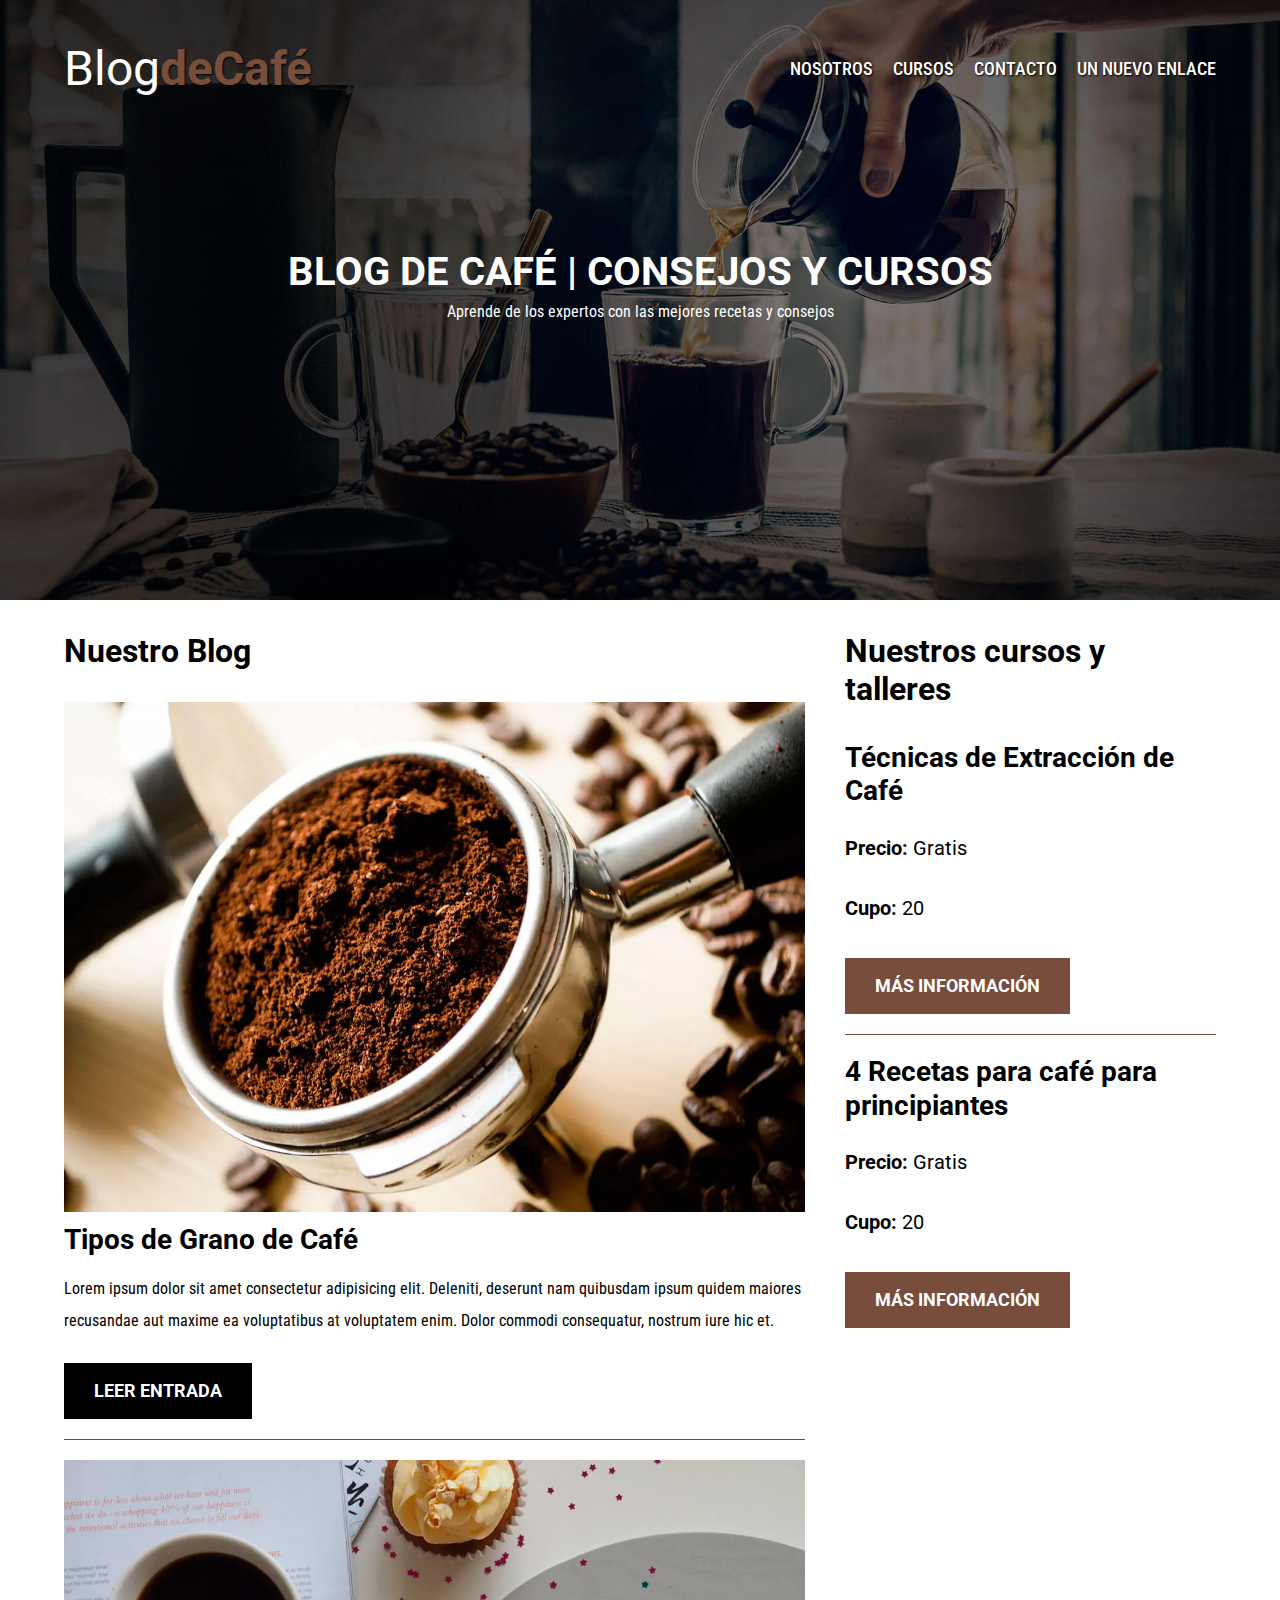
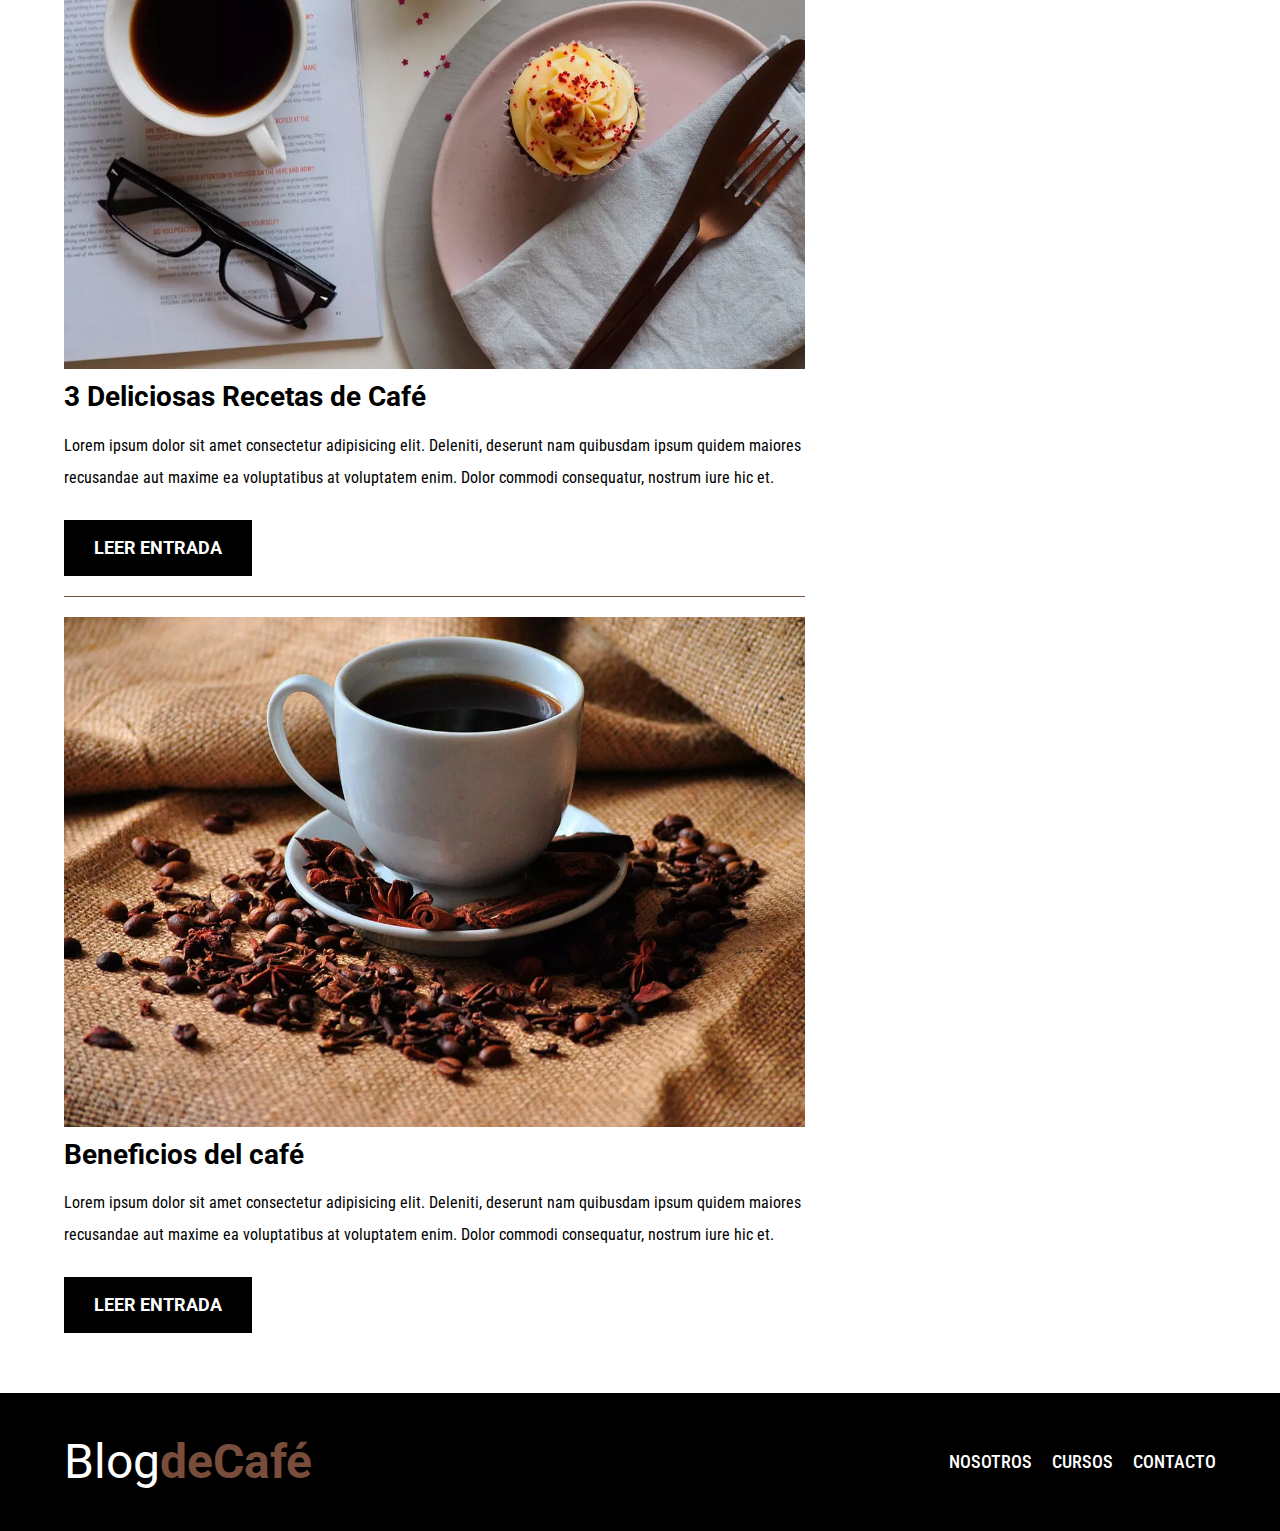
<file: index.html>
<!DOCTYPE html>
<html lang="en">
<head>
    <meta charset="UTF-8">
    <meta name="viewport" content="width=device-width, initial-scale=1.0">
    <title>Blog de Café</title>
    <meta name="desciption" content="Página web de blog de café">

    <!-- Pre-fetch -->

    <link rel="prefetch" href="nosotros.html" as="document">

    <!-- Pre-load -->

    <link rel="preload" href="css/normalize.css" as="style">
    <link rel="stylesheet" href="css/normalize.css">

    <link rel="preload" href="css/style.css" as="style">
    <link rel="stylesheet" href="css/style.css">

    <link rel="preconnect" href="https://fonts.googleapis.com">
    <link rel="preconnect" href="https://fonts.gstatic.com" crossorigin>
    <link href="https://fonts.googleapis.com/css2?family=Roboto+Condensed:ital,wght@0,100..900;1,100..900&family=Roboto:ital,wght@0,100;0,300;0,400;0,500;0,700;0,900;1,100;1,300;1,400;1,500;1,700;1,900&display=swap" rel="stylesheet">
</head>
<body>

    <header class="header">
        <div class="contenedor">
            <div class="barra">
                <a class="logo" href="index.html">
                    <h1 class="logo__nombre no-margin centrar-texto">Blog<span class="logo__bold">deCafé</span></h1>
                </a>

                <nav class="navegacion">
                    <a href="nosotros.html" class="navegacion__enlace">Nosotros</a>
                    <a href="cursos.html" class="navegacion__enlace">Cursos</a>
                    <a href="contacto.html" class="navegacion__enlace">Contacto</a>
                </nav>
            </div>
        </div>

        <div class="header__texto">
            <h2 id="heading" class="no-margin">Blog de café | consejos y cursos</h2>
            <p class="no no-margin">Aprende de los expertos con las mejores recetas y consejos</p>
        </div>
    </header>

    <div class="contenedor contenido-principal">
        <main class="blog">
            <h3>Nuestro Blog</h3>

            <article class="entrada">
                <div class="entrada__imagen">
                    <picture>
                        <source loading="lazy" srcset="img/blog1.webp" type="image/webp">
                        <source loading="lazy" srcset="img/blog1.jpg" type="image/jpeg"> 
                        <img loading="lazy" src="img/blog1.jpg" alt="imagen blog">
                    </picture>
                </div>

                <div class="entrada__contenido">
                    <h4 class="no-margin">Tipos de Grano de Café</h4>
                    <p>
                        Lorem ipsum dolor sit amet consectetur adipisicing elit. Deleniti, deserunt nam quibusdam ipsum quidem maiores recusandae aut maxime 
                        ea voluptatibus at voluptatem enim. Dolor commodi consequatur, nostrum iure hic et.
                    </p>
                    <a href="entrada.html" class="boton boton--primario">Leer Entrada</a>
                </div>
            </article>
            <article class="entrada">
                <div class="entrada__imagen">
                    <picture>
                        <source loading="lazy" srcset="img/blog2.webp" type="image/webp">
                        <source loading="lazy" srcset="img/blog2.jpg" type="image/jpeg"> 
                        <img loading="lazy" src="img/blog2.jpg" alt="imagen blog">
                    </picture>
                </div>

                <div class="entrada__contenido">
                    <h4 class="no-margin">3 Deliciosas Recetas de Café</h4>
                    <p>
                        Lorem ipsum dolor sit amet consectetur adipisicing elit. Deleniti, deserunt nam quibusdam ipsum quidem maiores recusandae aut maxime 
                        ea voluptatibus at voluptatem enim. Dolor commodi consequatur, nostrum iure hic et.
                    </p>
                    <a href="entrada.html" class="boton boton--primario">Leer Entrada</a>
                </div>
            </article>
            <article class="entrada">
                <div class="entrada__imagen">
                    <picture>
                        <source loading="lazy" srcset="img/blog3.webp" type="image/webp">
                        <source loading="lazy" srcset="img/blog3.jpg" type="image/jpeg"> 
                        <img loading="lazy" src="img/blog3.jpg" alt="imagen blog">
                    </picture>
                </div>

                <div class="entrada__contenido">
                    <h4 class="no-margin">Beneficios del café</h4>
                    <p>
                        Lorem ipsum dolor sit amet consectetur adipisicing elit. Deleniti, deserunt nam quibusdam ipsum quidem maiores recusandae aut maxime 
                        ea voluptatibus at voluptatem enim. Dolor commodi consequatur, nostrum iure hic et.
                    </p>
                    <a href="entrada.html" class="boton boton--primario">Leer Entrada</a>
                </div>
            </article>
        </main>
        <aside class="sidebar">
            <h3>Nuestros cursos y talleres</h3>

            <ul class="cursos no-padding">
                <li class="widget-curso">
                    <h4 class="no-margin">Técnicas de Extracción de Café</h4>
                    <p class="widget-curso__label">Precio:
                        <span class="widget-curso__info">Gratis</span>
                    </p>
                    <p class="widget-curso__label">Cupo:
                        <span class="widget-curso__info">20</span>
                    </p>
                    <a href="entrada.html" class="boton boton--secundario">Más información</a>
                </li>

                <li class="widget-curso">
                    <h4 class="no-margin">4 Recetas para café para principiantes</h4>
                    <p class="widget-curso__label">Precio:
                        <span class="widget-curso__info">Gratis</span>
                    </p>
                    <p class="widget-curso__label">Cupo:
                        <span class="widget-curso__info">20</span>
                    </p>
                    <a href="entrada.html" class="boton boton--secundario">Más información</a>
                </li>
            </ul>
        </aside>
    </div>

    <footer class="footer">
        <div class="contenedor">
            <div class="barra">
                <a class="logo" href="index.html">
                    <h1 class="logo__nombre no-margin centrar-texto">Blog<span class="logo__bold">deCafé</span></h1>
                </a>

                <nav class="navegacion">
                    <a href="nosotros.html" class="navegacion__enlace">Nosotros</a>
                    <a href="cursos.html" class="navegacion__enlace">Cursos</a>
                    <a href="contacto.html" class="navegacion__enlace">Contacto</a>
                </nav>
            </div>
        </div>
    </footer>

        <script src="js/modernizr.js"></script>
        <script src="js/scripts.js"></script>
    
</body>
</html>
</file>
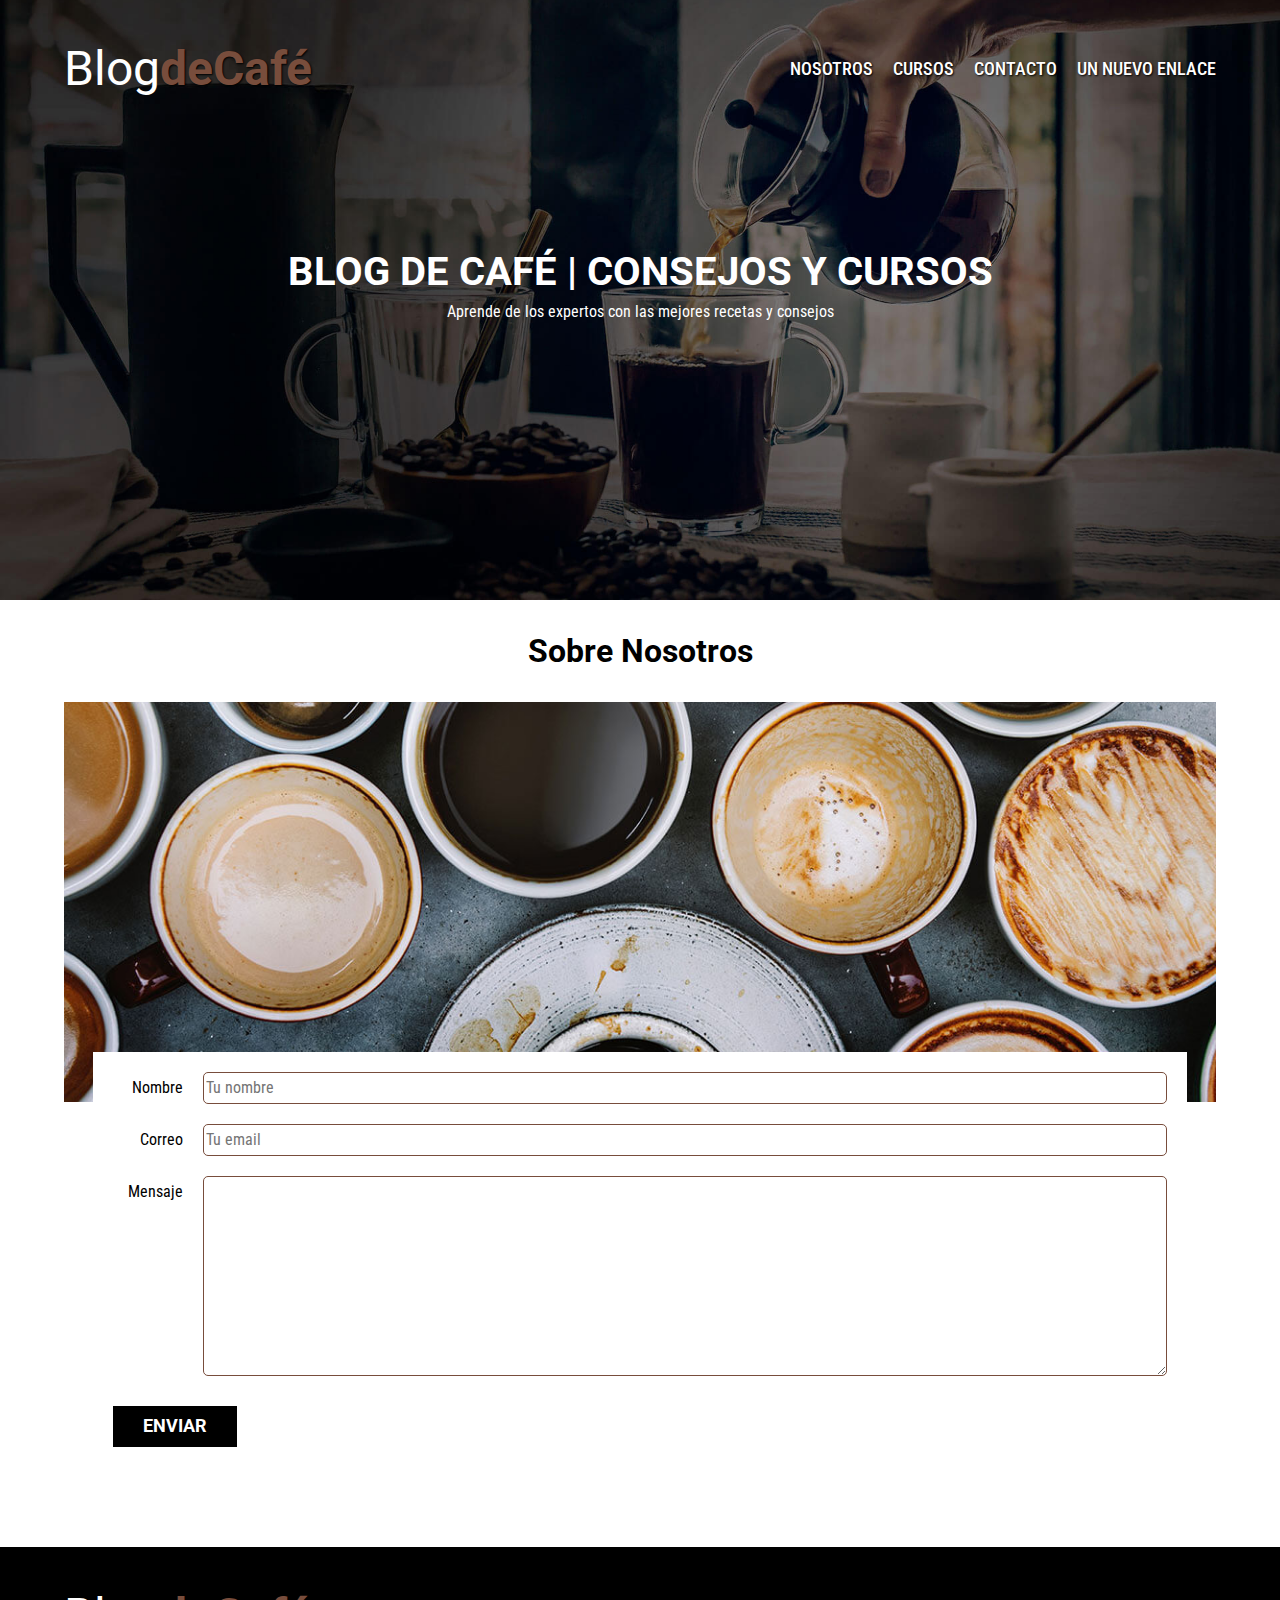
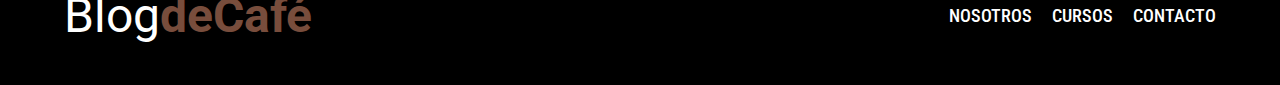
<file: contacto.html>
<!DOCTYPE html>
<html lang="en">
<head>
    <meta charset="UTF-8">
    <meta name="viewport" content="width=device-width, initial-scale=1.0">
    <title>Blog de Café</title>
    <link rel="stylesheet" href="css/normalize.css">
    <link rel="stylesheet" href="css/style.css">
    <link rel="preconnect" href="https://fonts.googleapis.com">
    <link rel="preconnect" href="https://fonts.gstatic.com" crossorigin>
    <link href="https://fonts.googleapis.com/css2?family=Roboto+Condensed:ital,wght@0,100..900;1,100..900&family=Roboto:ital,wght@0,100;0,300;0,400;0,500;0,700;0,900;1,100;1,300;1,400;1,500;1,700;1,900&display=swap" rel="stylesheet">
</head>
<body>

    <header class="header">
        <div class="contenedor">
            <div class="barra">
                <a class="logo" href="index.html">
                    <h1 class="logo__nombre no-margin centrar-texto">Blog<span class="logo__bold">deCafé</span></h1>
                </a>

                <nav class="navegacion">
                    <a href="nosotros.html" class="navegacion__enlace">Nosotros</a>
                    <a href="cursos.html" class="navegacion__enlace">Cursos</a>
                    <a href="contacto.html" class="navegacion__enlace">Contacto</a>
                </nav>
            </div>
        </div>

        <div class="header__texto">
            <h2 class="no-margin">Blog de café | consejos y cursos</h2>
            <p class="no no-margin">Aprende de los expertos con las mejores recetas y consejos</p>
        </div>
    </header>

    <main class="contenedor">
        <h3 class="centrar-texto">Sobre Nosotros</h3>

        <div class="contacto-bg">
            <!-- Este div es unicamente para poder la imagen como fondo. -->
        </div>

        <form class="formulario">
            <div class="campo">
                <label class="campo__label" for="nombre">Nombre</label>
                <input class="campo__field" id="nombre" type="text" placeholder="Tu nombre">
            </div>
            <div class="campo">
                <label class="campo__label" for="email">Correo</label>
                <input class="campo__field" type="email" id="email" placeholder="Tu email">
            </div>
            <div class="campo">
                <label class="campo__label" for="mensaje">Mensaje</label>
                <textarea class="campo__field campo__field--textarea" id="mensaje"> </textarea>
            </div>
            <div class="campo">
                <input type="submit" value="Enviar" class="boton boton--primario">
            </div>
        </form>

    </main>

    <footer class="footer">
        <div class="contenedor">
            <div class="barra">
                <a class="logo" href="index.html">
                    <h1 class="logo__nombre no-margin centrar-texto">Blog<span class="logo__bold">deCafé</span></h1>
                </a>

                <nav class="navegacion">
                    <a href="nosotros.html" class="navegacion__enlace">Nosotros</a>
                    <a href="cursos.html" class="navegacion__enlace">Cursos</a>
                    <a href="contacto.html" class="navegacion__enlace">Contacto</a>
                </nav>
            </div>
        </div>
    </footer>

    <script src="js/modernizr.js"></script>
    <script src="js/scripts.js"></script>

</body>
</html>
</file>
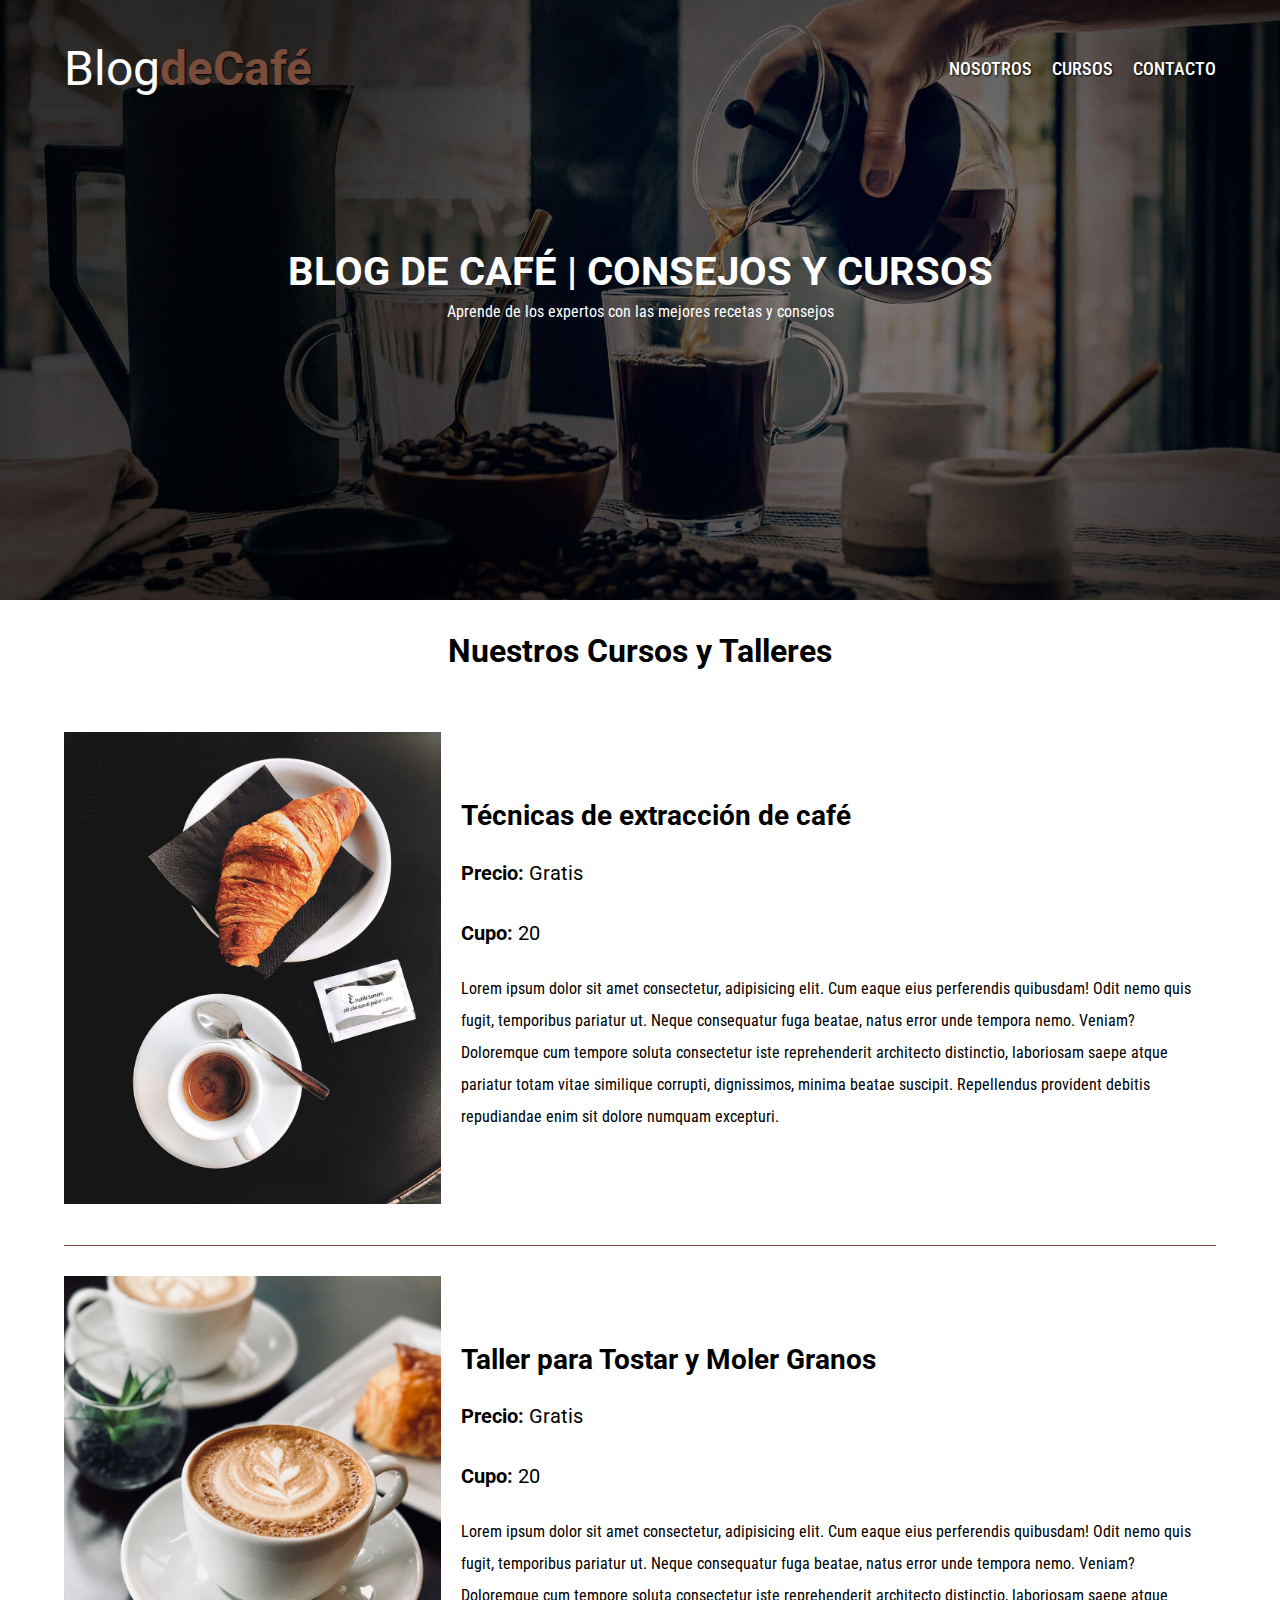
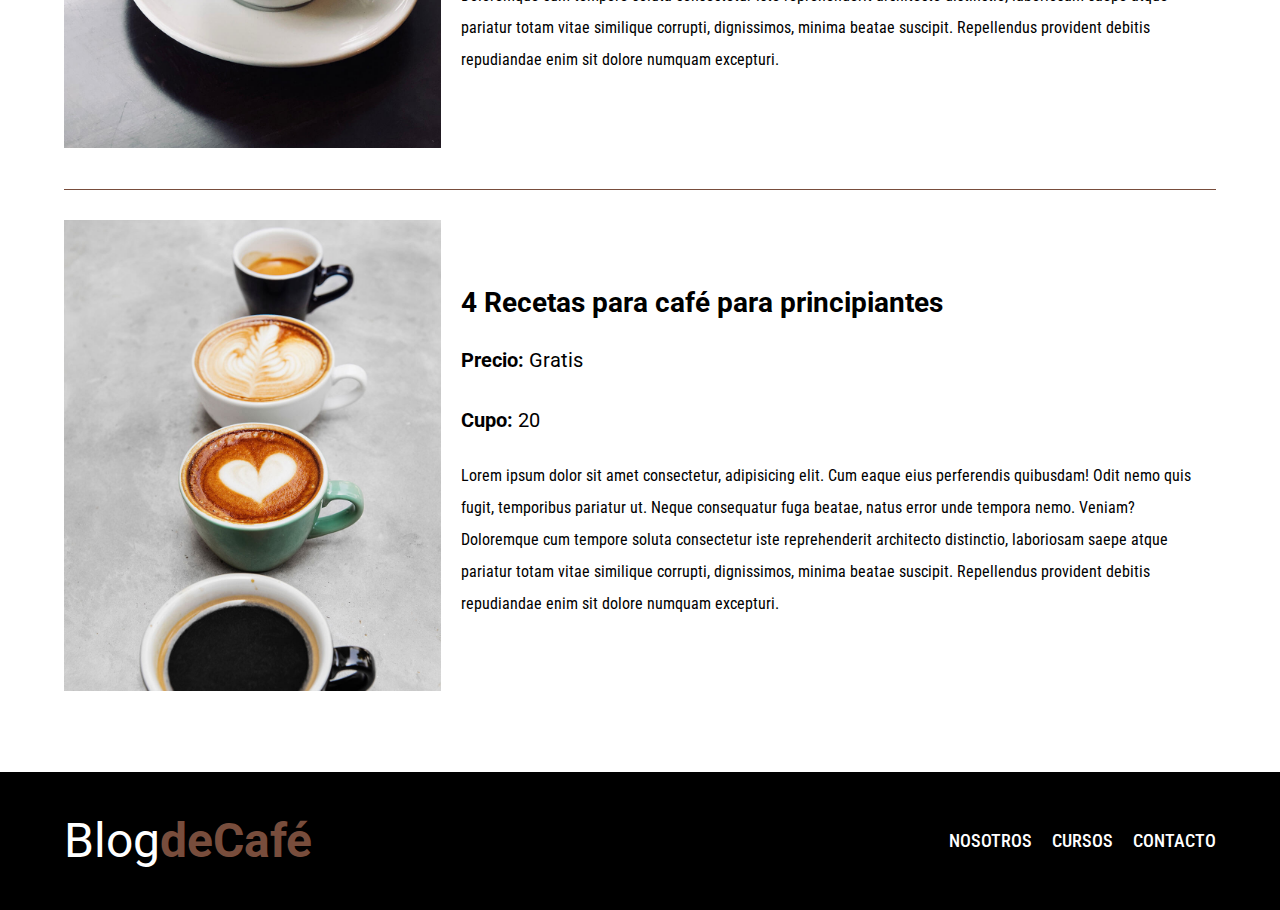
<file: cursos.html>
<!DOCTYPE html>
<html lang="en">

<head>
    <meta charset="UTF-8">
    <meta name="viewport" content="width=device-width, initial-scale=1.0">
    <title>Blog de Café</title>
    <link rel="stylesheet" href="css/normalize.css">
    <link rel="stylesheet" href="css/style.css">
    <link rel="preconnect" href="https://fonts.googleapis.com">
    <link rel="preconnect" href="https://fonts.gstatic.com" crossorigin>
    <link
        href="https://fonts.googleapis.com/css2?family=Roboto+Condensed:ital,wght@0,100..900;1,100..900&family=Roboto:ital,wght@0,100;0,300;0,400;0,500;0,700;0,900;1,100;1,300;1,400;1,500;1,700;1,900&display=swap"
        rel="stylesheet">
</head>

<body>

    <header class="header">
        <div class="contenedor">
            <div class="barra">
                <a class="logo" href="index.html">
                    <h1 class="logo__nombre no-margin centrar-texto">Blog<span class="logo__bold">deCafé</span></h1>
                </a>

                <nav class="navegacion">
                    <a href="nosotros.html" class="navegacion__enlace">Nosotros</a>
                    <a href="cursos.html" class="navegacion__enlace">Cursos</a>
                    <a href="contacto.html" class="navegacion__enlace">Contacto</a>
                </nav>
            </div>
        </div>

        <div class="header__texto">
            <h2 class="no-margin">Blog de café | consejos y cursos</h2>
            <p class="no no-margin">Aprende de los expertos con las mejores recetas y consejos</p>
        </div>
    </header>

    <main class="contenedor">
        <h3 class="centrar-texto">Nuestros Cursos y Talleres</h3>

        <div class="curso">
            <div class="curso__imagen">
                <img src="img/curso1.jpg" alt="Imagen del curso">
            </div>

            <div class="curso__informacion">
                <h4 class="no-margin">Técnicas de extracción de café</h4>
                <p class="widget-curso__label">Precio:
                    <span class="widget-curso__info">Gratis</span>
                </p>
                <p class="widget-curso__label">Cupo:
                    <span class="widget-curso__info">20</span>
                </p>
                <p class="curso__descripcion">
                    Lorem ipsum dolor sit amet consectetur, adipisicing elit. Cum eaque eius perferendis quibusdam! Odit nemo quis fugit, temporibus pariatur ut. Neque 
                    consequatur fuga beatae, natus error unde tempora nemo. Veniam? Doloremque cum tempore soluta consectetur iste reprehenderit architecto distinctio, 
                    laboriosam saepe atque pariatur totam vitae similique corrupti, dignissimos, minima beatae suscipit. Repellendus provident debitis repudiandae enim sit 
                    dolore numquam excepturi.
                </p>
            </div> <!-- .curso__informacion -->
        </div> <!-- .curso -->

        <div class="curso">
            <div class="curso__imagen">
                <img src="img/curso2.jpg" alt="Imagen del curso">
            </div>

            <div class="curso__informacion">
                <h4 class="no-margin">Taller para Tostar y Moler Granos</h4>
                <p class="widget-curso__label">Precio:
                    <span class="widget-curso__info">Gratis</span>
                </p>
                <p class="widget-curso__label">Cupo:
                    <span class="widget-curso__info">20</span>
                </p>
                <p class="curso__descripcion">
                    Lorem ipsum dolor sit amet consectetur, adipisicing elit. Cum eaque eius perferendis quibusdam! Odit nemo quis fugit, temporibus pariatur ut. Neque 
                    consequatur fuga beatae, natus error unde tempora nemo. Veniam? Doloremque cum tempore soluta consectetur iste reprehenderit architecto distinctio, 
                    laboriosam saepe atque pariatur totam vitae similique corrupti, dignissimos, minima beatae suscipit. Repellendus provident debitis repudiandae enim sit 
                    dolore numquam excepturi.
                </p>
            </div> <!-- .curso__informacion -->
        </div> <!-- .curso -->

        <div class="curso">
            <div class="curso__imagen">
                <img src="img/curso3.jpg" alt="Imagen del curso">
            </div>

            <div class="curso__informacion">
                <h4 class="no-margin">4 Recetas para café para principiantes</h4>
                <p class="widget-curso__label">Precio:
                    <span class="widget-curso__info">Gratis</span>
                </p>
                <p class="widget-curso__label">Cupo:
                    <span class="widget-curso__info">20</span>
                </p>
                <p class="curso__descripcion">
                    Lorem ipsum dolor sit amet consectetur, adipisicing elit. Cum eaque eius perferendis quibusdam! Odit nemo quis fugit, temporibus pariatur ut. Neque 
                    consequatur fuga beatae, natus error unde tempora nemo. Veniam? Doloremque cum tempore soluta consectetur iste reprehenderit architecto distinctio, 
                    laboriosam saepe atque pariatur totam vitae similique corrupti, dignissimos, minima beatae suscipit. Repellendus provident debitis repudiandae enim sit 
                    dolore numquam excepturi.
                </p>
            </div> <!-- .curso__informacion -->
        </div> <!-- .curso -->

    </main>

    <footer class="footer">
        <div class="contenedor">
            <div class="barra">
                <a class="logo" href="index.html">
                    <h1 class="logo__nombre no-margin centrar-texto">Blog<span class="logo__bold">deCafé</span></h1>
                </a>

                <nav class="navegacion">
                    <a href="nosotros.html" class="navegacion__enlace">Nosotros</a>
                    <a href="cursos.html" class="navegacion__enlace">Cursos</a>
                    <a href="contacto.html" class="navegacion__enlace">Contacto</a>
                </nav>
            </div>
        </div>
    </footer>

</body>

</html>
</file>
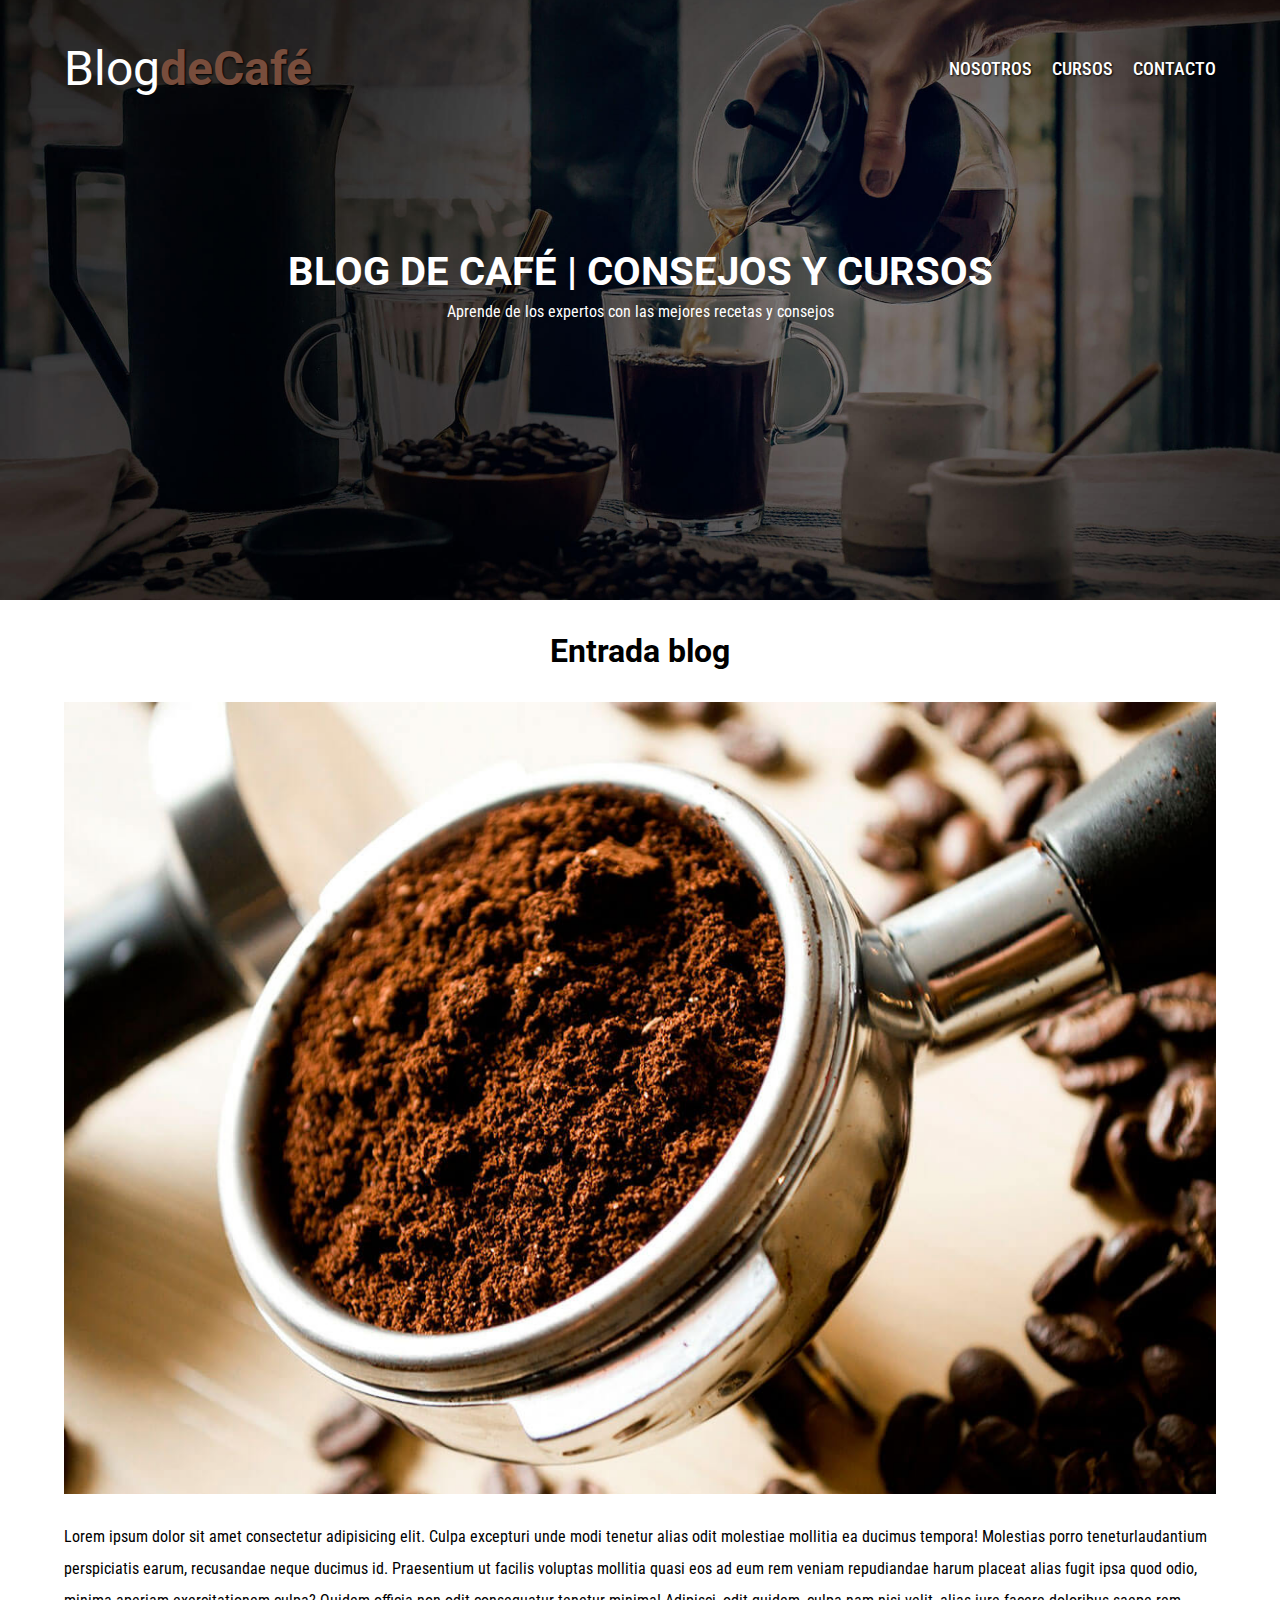
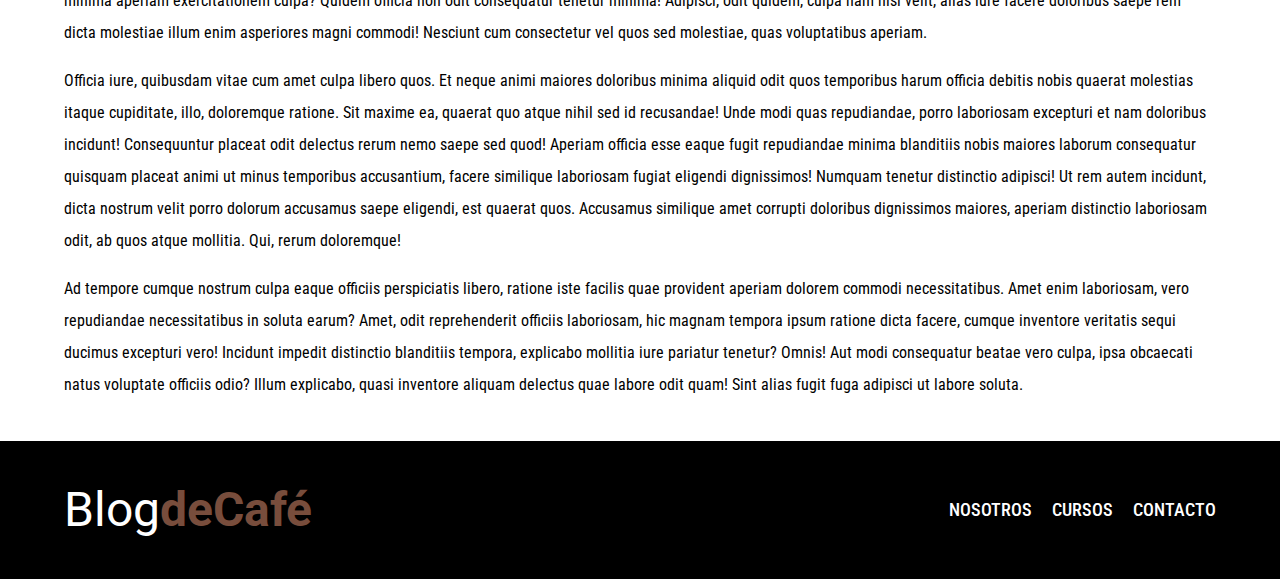
<file: entrada.html>
<!DOCTYPE html>
<html lang="en">

<head>
    <meta charset="UTF-8">
    <meta name="viewport" content="width=device-width, initial-scale=1.0">
    <title>Blog de Café</title>
    <link rel="stylesheet" href="css/normalize.css">
    <link rel="stylesheet" href="css/style.css">
    <link rel="preconnect" href="https://fonts.googleapis.com">
    <link rel="preconnect" href="https://fonts.gstatic.com" crossorigin>
    <link
        href="https://fonts.googleapis.com/css2?family=Roboto+Condensed:ital,wght@0,100..900;1,100..900&family=Roboto:ital,wght@0,100;0,300;0,400;0,500;0,700;0,900;1,100;1,300;1,400;1,500;1,700;1,900&display=swap"
        rel="stylesheet">
</head>

<body>

    <header class="header">
        <div class="contenedor">
            <div class="barra">
                <a class="logo" href="index.html">
                    <h1 class="logo__nombre no-margin centrar-texto">Blog<span class="logo__bold">deCafé</span></h1>
                </a>

                <nav class="navegacion">
                    <a href="nosotros.html" class="navegacion__enlace">Nosotros</a>
                    <a href="cursos.html" class="navegacion__enlace">Cursos</a>
                    <a href="contacto.html" class="navegacion__enlace">Contacto</a>
                </nav>
            </div>
        </div>

        <div class="header__texto">
            <h2 class="no-margin">Blog de café | consejos y cursos</h2>
            <p class="no no-margin">Aprende de los expertos con las mejores recetas y consejos</p>
        </div>
    </header>

    <main class="contenedor">
        <h3 class="centrar-texto">Entrada blog</h3>

        <img src="img/blog1.jpg" alt="imagen del blog">

        <p>
            Lorem ipsum dolor sit amet consectetur adipisicing elit. Culpa excepturi unde modi tenetur alias odit
            molestiae mollitia ea ducimus tempora! Molestias porro teneturlaudantium perspiciatis earum, recusandae 
            neque ducimus id. Praesentium ut facilis voluptas mollitia quasi eos ad eum rem veniam repudiandae harum 
            placeat alias fugit ipsa quod odio, minima aperiam exercitationem culpa? Quidem officia non odit consequatur 
            tenetur minima! Adipisci, odit quidem, culpa nam nisi velit, alias iure facere doloribus saepe rem dicta 
            molestiae illum enim asperiores magni commodi! Nesciunt cum consectetur vel quos sed molestiae, quas voluptatibus aperiam.
        </p>

        <p>
            Officia iure, quibusdam vitae cum amet culpa libero quos. Et neque animi maiores doloribus minima aliquid
            odit quos temporibus harum officia debitis nobis quaerat molestias itaque cupiditate, illo, doloremque ratione. 
            Sit maxime ea, quaerat quo atque nihil sed id recusandae! Unde modi quas repudiandae, porro laboriosam excepturi
            et nam doloribus incidunt! Consequuntur placeat odit delectus rerum nemo saepe sed quod! Aperiam officia 
            esse eaque fugit repudiandae minima blanditiis nobis maiores laborum consequatur quisquam placeat animi ut minus 
            temporibus accusantium, facere similique laboriosam fugiat eligendi dignissimos! Numquam tenetur distinctio adipisci!
            Ut rem autem incidunt, dicta nostrum velit porro dolorum accusamus saepe eligendi, est quaerat quos. Accusamus similique 
            amet corrupti doloribus dignissimos maiores, aperiam distinctio laboriosam odit, ab quos atque mollitia. Qui, rerum doloremque!
        </p>

        <p>
            Ad tempore cumque nostrum culpa eaque officiis perspiciatis libero, ratione iste facilis quae provident
            aperiam dolorem commodi necessitatibus. Amet enim laboriosam, vero repudiandae necessitatibus in soluta earum? 
            Amet, odit reprehenderit officiis laboriosam, hic magnam tempora ipsum ratione dicta facere, cumque inventore
            veritatis sequi ducimus excepturi vero! Incidunt impedit distinctio blanditiis tempora, explicabo mollitia
            iure pariatur tenetur? Omnis! Aut modi consequatur beatae vero culpa, ipsa obcaecati natus voluptate officiis odio? 
            Illum explicabo, quasi inventore aliquam delectus quae labore odit quam! Sint alias fugit fuga adipisci ut labore soluta.
        </p>

    </main>

    <footer class="footer">
        <div class="contenedor">
            <div class="barra">
                <a class="logo" href="index.html">
                    <h1 class="logo__nombre no-margin centrar-texto">Blog<span class="logo__bold">deCafé</span></h1>
                </a>

                <nav class="navegacion">
                    <a href="nosotros.html" class="navegacion__enlace">Nosotros</a>
                    <a href="cursos.html" class="navegacion__enlace">Cursos</a>
                    <a href="contacto.html" class="navegacion__enlace">Contacto</a>
                </nav>
            </div>
        </div>
    </footer>

</body>

</html>
</file>
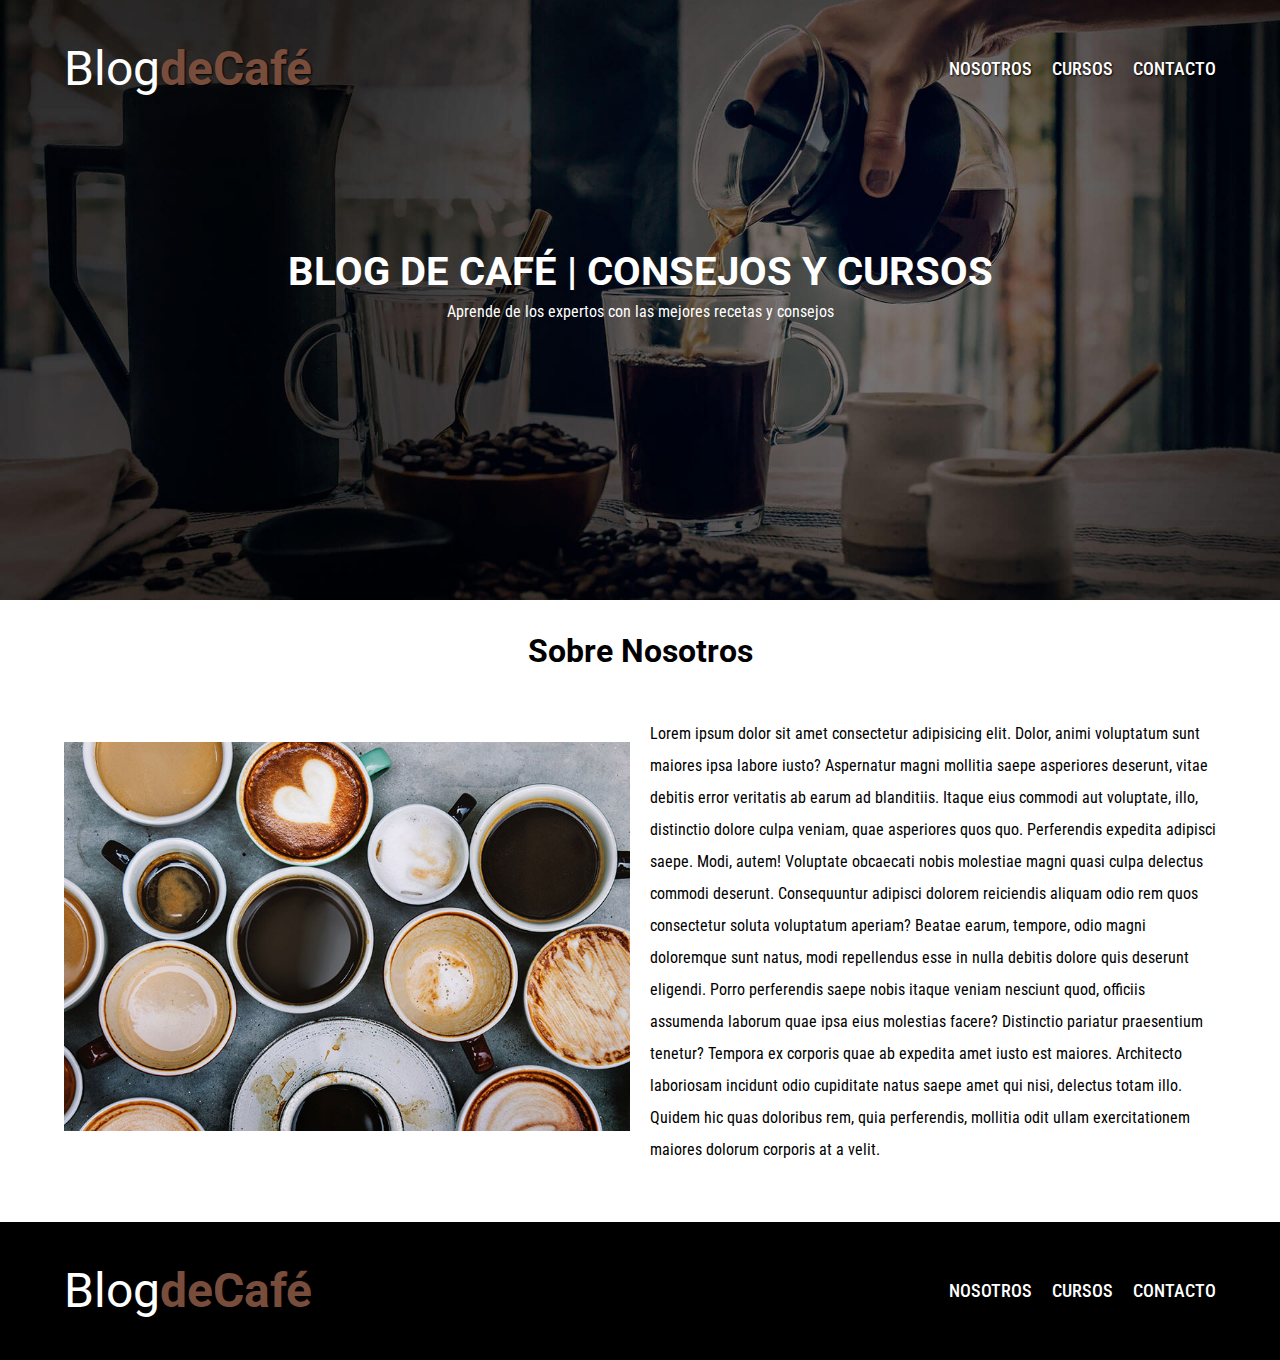
<file: nosotros.html>
<!DOCTYPE html>
<html lang="en">
<head>
    <meta charset="UTF-8">
    <meta name="viewport" content="width=device-width, initial-scale=1.0">
    <title>Blog de Café</title>
    <link rel="stylesheet" href="css/normalize.css">
    <link rel="stylesheet" href="css/style.css">
    <link rel="preconnect" href="https://fonts.googleapis.com">
    <link rel="preconnect" href="https://fonts.gstatic.com" crossorigin>
    <link href="https://fonts.googleapis.com/css2?family=Roboto+Condensed:ital,wght@0,100..900;1,100..900&family=Roboto:ital,wght@0,100;0,300;0,400;0,500;0,700;0,900;1,100;1,300;1,400;1,500;1,700;1,900&display=swap" rel="stylesheet">
</head>
<body>

    <header class="header">
        <div class="contenedor">
            <div class="barra">
                <a class="logo" href="index.html">
                    <h1 class="logo__nombre no-margin centrar-texto">Blog<span class="logo__bold">deCafé</span></h1>
                </a>

                <nav class="navegacion">
                    <a href="nosotros.html" class="navegacion__enlace">Nosotros</a>
                    <a href="cursos.html" class="navegacion__enlace">Cursos</a>
                    <a href="contacto.html" class="navegacion__enlace">Contacto</a>
                </nav>
            </div>
        </div>

        <div class="header__texto">
            <h2 class="no-margin">Blog de café | consejos y cursos</h2>
            <p class="no no-margin">Aprende de los expertos con las mejores recetas y consejos</p>
        </div>
    </header>

    <main class="contenedor">
        <h3 class="centrar-texto">Sobre Nosotros</h3>

        <div class="sobre-nosotros">
            <div class="sobre-nosotros__imagen">
                <img src="img/nosotros.jpg" alt="imagen nosotros">
            </div>

            <div class="sobre-nosotros__texto">
                <p>
                    Lorem ipsum dolor sit amet consectetur adipisicing elit. Dolor, animi voluptatum sunt maiores ipsa labore iusto? Aspernatur magni mollitia saepe 
                    asperiores deserunt, vitae debitis error veritatis ab earum ad blanditiis. Itaque eius commodi aut voluptate, illo, distinctio dolore culpa veniam, quae 
                    asperiores quos quo. Perferendis expedita adipisci saepe. Modi, autem! Voluptate obcaecati nobis molestiae magni quasi culpa delectus commodi deserunt. 
                    Consequuntur adipisci dolorem reiciendis aliquam odio rem quos consectetur soluta voluptatum aperiam? Beatae earum, tempore, odio magni doloremque sunt natus, 
                    modi repellendus esse in nulla debitis dolore quis deserunt eligendi. Porro perferendis saepe nobis itaque veniam nesciunt quod, officiis assumenda laborum quae 
                    ipsa eius molestias facere? Distinctio pariatur praesentium tenetur? Tempora ex corporis quae ab expedita amet iusto est maiores. Architecto laboriosam incidunt 
                    odio cupiditate natus saepe amet qui nisi, delectus totam illo. Quidem hic quas doloribus rem, quia perferendis, mollitia odit ullam exercitationem maiores 
                    dolorum corporis at a velit.
                </p>
            </div>

        </div>
    </main>

    <footer class="footer">
        <div class="contenedor">
            <div class="barra">
                <a class="logo" href="index.html">
                    <h1 class="logo__nombre no-margin centrar-texto">Blog<span class="logo__bold">deCafé</span></h1>
                </a>

                <nav class="navegacion">
                    <a href="nosotros.html" class="navegacion__enlace">Nosotros</a>
                    <a href="cursos.html" class="navegacion__enlace">Cursos</a>
                    <a href="contacto.html" class="navegacion__enlace">Contacto</a>
                </nav>
            </div>
        </div>
    </footer>
    
</body>
</html>
</file>
<file: css/style.css>
:root {
    --fuenteHeading: 'Roboto', sans-serif;
    --fuenteParrafos: 'Roboto Condensed', sans-serif;

    --primario: #784D3C;
    --blanco: #ffffff;
    --negro: #000000;
}

html {
    box-sizing: border-box;
    font-size: 62.5%; /*  1rem = 10px */

}
*, *:before, *:after {
    box-sizing: inherit;
}
body {
    font-family: var(--fuenteParrafos);
    font-size: 1.6rem;
    line-height: 2;
}

/* Globales */
.contenedor {
    /* max-width: 120rem;
    width: 90%; */
    width: min(90%, 120rem);
    margin: 0 auto;
}

a {
    text-decoration: none;
}
h1, h2, h3, h4 {
    font-family: var(--fuenteHeading);
    line-height: 1.2;
}
h1 {
    font-size: 4.8rem;
}
h2 {
    font-size: 4rem;
}
h3 {
    font-size: 3.2rem;
}
h4 {
    font-size: 2.8rem;
}
img {
    max-width: 100%;
}

/* Utilidades */
.no-margin {
    margin: 0;
}
.no-padding {
    padding: 0;
}
.centrar-texto {
    text-align: center;
}

/* Header */

.barra {
    padding-top: 4rem;
}

.webp .header {
    background-image: url(../img/banner.webp);
}

.no-webp .header {
    background-image: url(../img/banner.jpg);
}

.header {
    background-image: url(../img/banner.jpg);
    height: 60rem;
    background-size: cover;
    background-repeat: no-repeat;
    background-position: center center; 
}
.header__texto {
    text-align: center;
    color: var(--blanco);
    margin-top: 5rem;
}

.header__texto h2 {
    text-transform: uppercase;
}

@media (min-width: 768px) {
    .header__texto {
        margin-top: 15rem;
    }
}

@media (min-width: 768px) {
    .barra {
        display: flex;
        justify-content: space-between;
        align-items: center;
    }
}

.logo {
    color: var(--blanco);
}

.logo__nombre {
    font-weight: 400;
}

.logo__bold {
    font-weight: 700;
    color: var(--primario);
    text-shadow: #000000 1px 1px 2px;
}

@media (min-width: 768px) {
    .navegacion {
        display: flex;
        gap: 2rem;
        align-items: center;
    }
}

.navegacion__enlace {
    display: block;
    text-align: center;
    font-size: 1.8rem;
    color: var(--blanco);
    text-transform: uppercase;
    font-weight: 500;
    text-shadow: #000000 1px 1px 2px;
}

.navegacion__enlace:hover {
    cursor: pointer;
    color: var(--primario);
}

@media (min-width: 768px) {
    .contenido-principal {
        display: grid;
        grid-template-columns: 2fr 1fr;
        gap: 4rem;
    }
}

.entrada {
    border-bottom: 1px solid var(--primario);
    margin-bottom: 2rem;
}

.entrada:last-of-type {
    border-bottom: none;
    margin-bottom: 0;
}

.boton {
    display: block;
    font-family: var(--fuenteHeading);
    color: var(--blanco);
    text-transform: uppercase;
    text-align: center;
    padding: 1rem 3rem;
    font-size: 1.8rem;
    font-weight: 700;
    margin-top: 1rem;
    margin-bottom: 2rem;
    border: none;
}

.boton--primario:hover {
    cursor: pointer;
    background-color: var(--primario);
}

.boton--secundario:hover {
    cursor: pointer;
    background-color: var(--primario);
}

@media (min-width: 768px) {
    .boton {
        display: inline-block;
    }
}

.boton--primario {
    background-color: var(--negro);
}

.boton--secundario {
    background-color: var(--primario);
}

.cursos {
    list-style: none;
}

.widget-curso {
    border-bottom: 1px solid var(--primario);
    margin-bottom: 2rem;
}

.widget-curso:last-of-type {
    border-bottom: none;
    margin-bottom: 0;
}

.widget-curso__label {
    font-family: var(--fuenteHeading);
    font-weight: bold;
}

.widget-curso__info {
    font-weight: normal;
}

.widget-curso__label,
.widget-curso__info {
    font-size: 2rem ;
}

.footer {
    background-color: #000000;
    padding-bottom: 4rem;
    margin-top: 4rem;
}

/* Sobre Nosotros */

.sobre-nosotros__texto {
    padding: 0;
}

@media (min-width: 768px) {
    .sobre-nosotros {
        display: grid;
        grid-template-columns: repeat(2, 1fr);
        column-gap: 2rem;
        align-items: center;
    }
}

/* Cursos */

.curso {
    padding: 3rem 0;
    border-bottom: 1px solid var(--primario);
}

@media (min-width: 768px) {
    .curso {
        align-items: center;
        display: grid;
        grid-template-columns: 1fr 2fr;
        column-gap: 2rem;
    }
}

.curso:last-of-type {
    border: none;
}

.curso__label {
    font-family: var(--fuenteHeading);
    font-weight: bold;
}

.curso__info {
    font-weight: normal;
}

.curso__label,
.curso__info {
    font-size: 2rem ;
}

/* Contacto */

.error {
    background-color: rgb(185, 0, 0);
    text-align: center;
    color: var(--blanco);
    padding: 1rem;
}

.exito {
    background-color: rgb(0, 140, 0);
    text-align: center;
    color: var(--blanco);
    padding: 1rem;
}

.contacto-bg {
    background-image: url(../img/contacto.jpg);
    height: 40rem;
    background-size: cover;
    background-position: center center;
}

/* Formulario */

.formulario {
    background-color: var(--blanco);
    margin: -5rem auto 0 auto;
    width: 95%;
    padding: 2rem;
}

.campo {
    display: flex;
    margin-bottom: 2rem;
    /* gap: 2rem; */
}

.campo__label {
    flex: 0 0 9rem;
    text-align: right;
    padding-right: 2rem;
}

.campo__field {
    flex: 1;
    border: 1px solid var(--primario);
    border-radius: 0.5rem;
}

.campo__field--textarea {
    height: 20rem;
}
</file>
